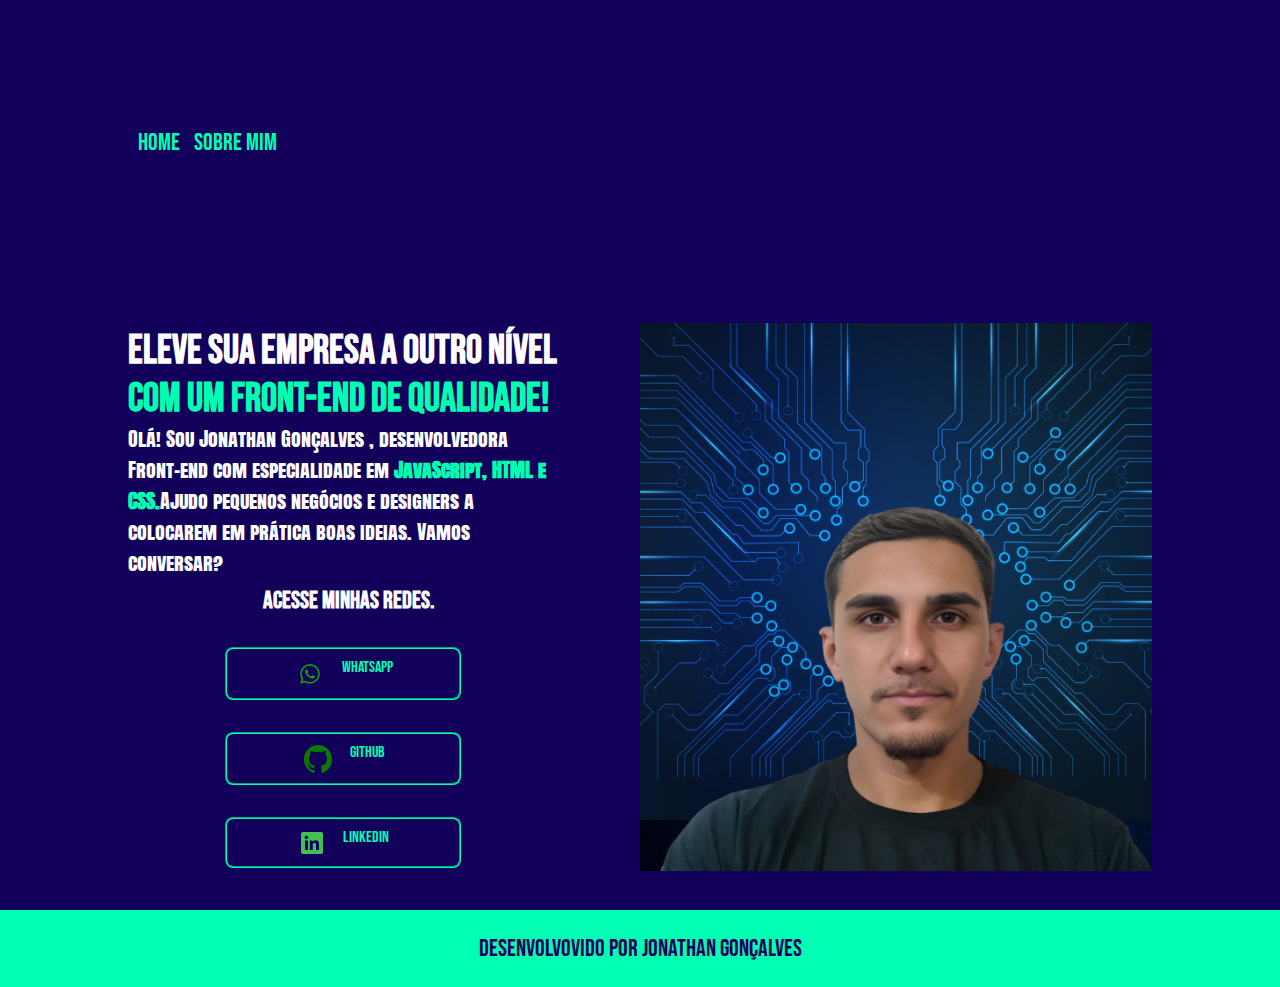
<file: index.html>
<!DOCTYPE html>
<html lang="pt-br">
<head>
    <meta charset="UTF-8">
    <meta name="viewport" content="width=device-width, initial-scale=1.0">
    <title>Portfolio</title>
    <link rel="stylesheet" href="style.css">
</head>
<body>
    <header class="cabeçario">
       <nav class="cabeçariomenu">
        <a class="cabeçariomenu1" href="index.html">Home</a>
        <a class="cabeçariomenu1" href="./about.html">Sobre Mim </a>
       </nav>
    </header>
    <main class="boxpagina">
         <section class="BoxTexto">
         <h1 class="BoxTitulo">Eleve sua empresa a outro nível <strong class="TT1">com um Front-end de qualidade! </strong></h1>
         <p class="BoxParagrafo"> Olá! Sou Jonathan Gonçalves , desenvolvedora Front-end com especialidade em <strong class="P1">JavaScript, HTML e CSS.</strong>Ajudo pequenos negócios e designers a colocarem em prática boas ideias. Vamos conversar?</p>
             <div class="link">
                <h2 class="boxh2">Acesse Minhas Redes.</h2>
                <a class="botao1" href="https://bit.ly/3WRtXoD"><img src="./assets/icone.png">Whatsapp</a>
                <a class="botao1" href="https://github.com/NitrixJg"><img src="./assets/icone-github-verte.png">GitHub</a>
                <a class="botao1" href="https://www.linkedin.com/in/jonathan-g-88b4a12a5/"><img src="./assets/icons8-linkedin-30.png">linkedin</a>
            </div>
         </section>
        <img class="imagen"src="./assets/imagen.png".alt="imagen">
    </main>
    <footer class="rodape">
        <p>
            desenvolvovido por  Jonathan Gonçalves
        </p>
    </footer>
    
</body>
</html>
</file>
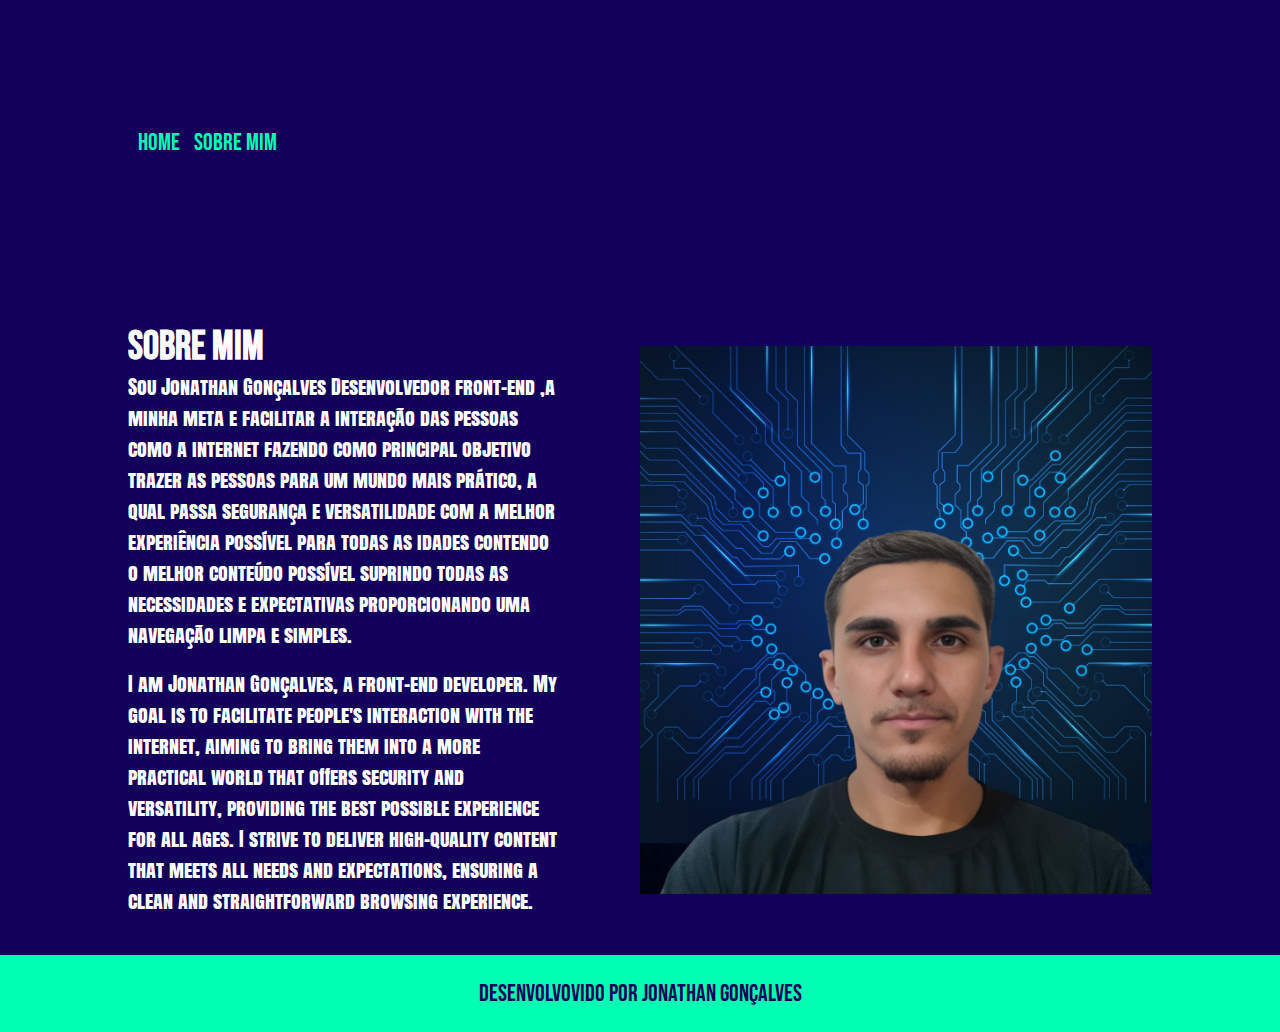
<file: about.html>
<!DOCTYPE html>
<html lang="pt-br">
<head>
    <meta charset="UTF-8">
    <meta name="viewport" content="width=device-width, initial-scale=1.0">
    <title></title>
    <link rel="stylesheet" href="style.css">
    <title>Sobre Mim </title>
</head>
<body>
    <Header class="cabeçario">
        <nav class="cabeçariomenu">
            <a class="cabeçariomenu1" href="index.html">Home</a>
            <a class="cabeçariomenu1" href="./about.html">Sobre Mim </a>
        </nav>
    </Header>
    <main class="boxpagina">
        <section class="BoxTexto">
            <h1 class="BoxTitulo">Sobre Mim</h1>
            <p class="BoxParagrafo">Sou Jonathan Gonçalves Desenvolvedor front-end ,a minha meta e facilitar a interação das pessoas como a internet fazendo como principal objetivo trazer as pessoas para um mundo mais prático, a qual passa segurança e versatilidade com a melhor experiência possível para todas as idades contendo o melhor conteúdo possível suprindo todas as necessidades e expectativas proporcionando uma navegação limpa e simples.</p><br>
            <p class="BoxParagrafo">I am Jonathan Gonçalves, a front-end developer. My goal is to facilitate people's interaction with the internet, aiming to bring them into a more practical world that offers security and versatility, providing the best possible experience for all ages. I strive to deliver high-quality content that meets all needs and expectations, ensuring a clean and straightforward browsing experience.</p>
        </section>
        <img class="imagen"src="./assets/imagen.png".alt="imagen">
    </main>
    <footer class="rodape" >
        <p>
            desenvolvovido por  Jonathan Gonçalves
        </p>
    </footer>
</body>
</html>
</file>
<file: style.css>
@import url('https://fonts.googleapis.com/css2?family=Bebas+Neue&family=Silkscreen:wght@400;700&display=swap');
@import url('https://fonts.googleapis.com/css2?family=Anton+SC&family=Bebas+Neue&family=Silkscreen:wght@400;700&display=swap');
 :root{
    --cor-primaria:#13005A;
    --cor-segundaria:rgb(255,255,255);
    --cor-tercearia:#00ffb3;

 }

*{
    margin: 0%;
    padding: 0%;
}
body{
    box-sizing: border-box;
    background-color:var(--cor-primaria);
   
}
.TT1{
    color: var(--cor-tercearia);
}
.P1{
    color: var(--cor-tercearia);
}
.boxpagina { 
    display: flex;
    align-items: center;
    justify-content: space-between;
    padding:3% 10%;
    gap:82px ;

}
.BoxTexto {
    width: 615px;
    
}
.BoxTitulo {
font-size: 2.5rem;
font-family: "Bebas Neue", sans-serif;
color:var(--cor-segundaria);
}
.BoxParagrafo {
    font-size: 1.25rem;
    font-family: "Anton SC", sans-serif;
color:var(--cor-segundaria);
}
.link {
   display: flex;
   justify-content: space-between;
   flex-direction: column;
   align-items: center;
   gap: 32px;
}
.imagen {
display: flex;
width: 50%;
height: 50%;
}
.botao1{
    width: 50%;
    text-align: center;
    border-radius: 8px;
    font: size 1.6rem;;
    padding: 8.5px;
    text-decoration: none;
    color: var(--cor-tercearia);
    font-family: "Bebas Neue", sans-serif;
    border: 2px groove  var(--cor-tercearia);
   display: flex;
   justify-content: center;
   gap: 16px;


}
.botao1:hover{
  background-color: rgb(255, 255, 255);  
}
.boxh2 {
    color: rgb(253, 253, 253);
    font-family: "Bebas Neue", sans-serif;
    font-size: 1.5rem;
    padding: 2% 0 0 3%;
}
.rodape{
    font-family:"bebas neue",sans-serif;
    display: flex;
    justify-content: center;
    color:var(--cor-primaria);
    background-color: var(--cor-tercearia);
  padding: 24px;
  font-size: 1.5rem;

}
.cabeçario{
padding: 10% 0% 0% 15%;
color:var(--cor-tercearia);
}
   .cabeçario{
    text-decoration: none;
   }
.cabeçariomenu1{
    font-family:"bebas neue",sans-serif;
    padding: 2% 0 0 1%;
    display: flex 25%;
    font-size: 1.5rem;
    justify-content: center;
    align-items: center;
    gap: 80px;  
    text-decoration: none;
    color:var(--cor-tercearia);
}
@media(max-width:1200px){
    .boxpagina {
flex-direction: column-reverse;
    }
.BoxTexto{
    width: auto;

}
    } 
.cabeçario{
    padding: 10%;
    
    
}
.cabeçariomenu1{
    justify-content: center;
}
</file>
